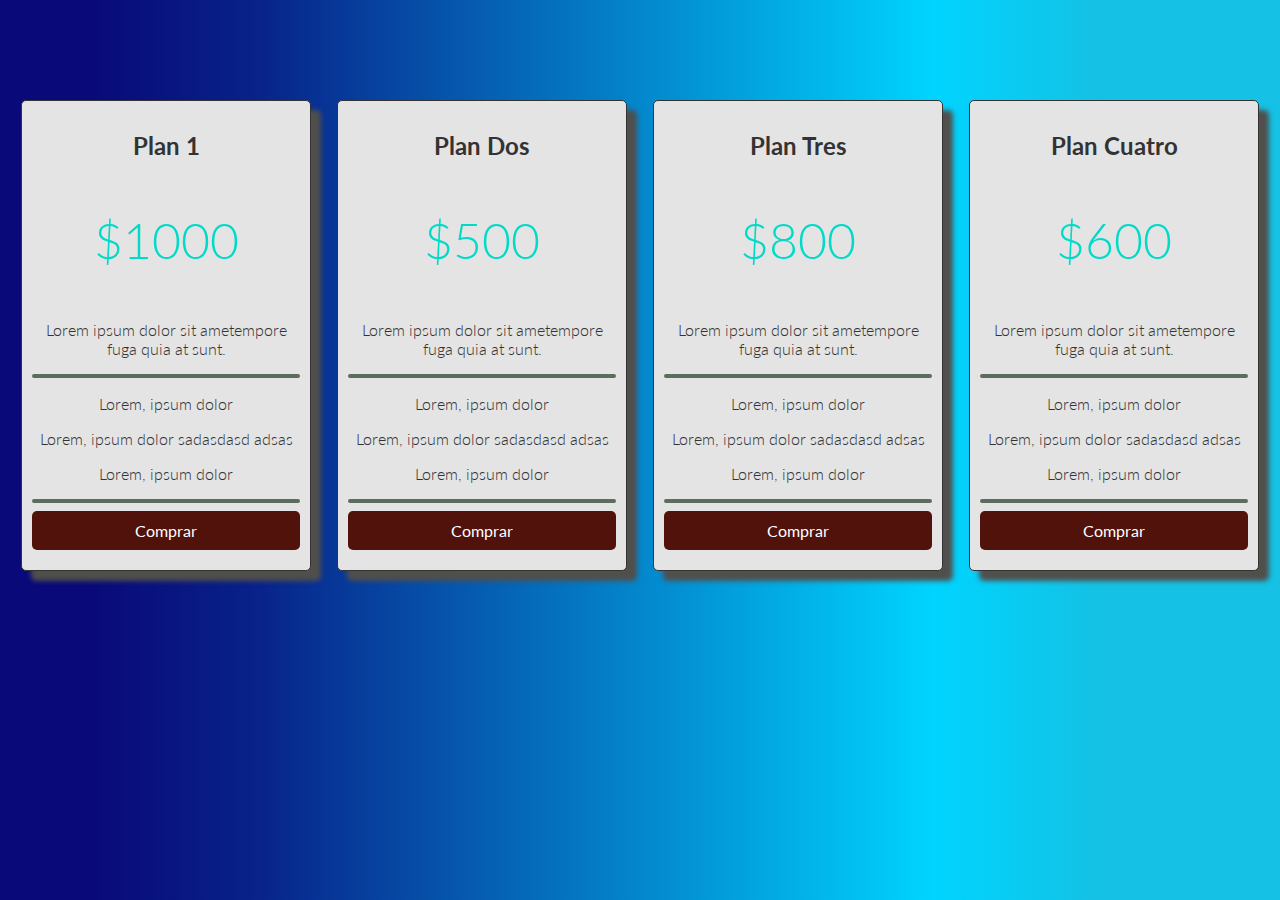
<file: index.html>
<!DOCTYPE html>
<html lang="es">
<head>
    <meta charset="UTF-8">
    <link rel="stylesheet" href="css.css">
    <link href = "https://fonts.googleapis.com/css?family= Lato & display = swap" rel = "stylesheet">
    <meta name="viewport" content="width=device-width, initial-scale=1.0">
    <meta http-equiv="X-UA-Compatible" content="ie=edge">
    <title >Planes</title>
    <link rel="icon" type="image/png" href="icono.png" />
    </head>
<body>
    <section class="contenedor flex text-center center">
        <div class="columna">
        <h2>Plan 1</h2>
        <p class="precio">$1000</p>
        <p>Lorem ipsum dolor sit ametempore fuga quia at sunt.</p>
        <hr>
        <p>Lorem, ipsum dolor</p>
        <p>Lorem, ipsum dolor sadasdasd adsas</p>
        <p>Lorem, ipsum dolor</p>
        <hr>
        <a href="" class="btn-precio">Comprar</a>
    </div>
    <div class="columna">
        <h2>Plan Dos</h2>
        <p class="precio">$500</p>
        <p>Lorem ipsum dolor sit ametempore fuga quia at sunt.</p>
        <hr>
        <p>Lorem, ipsum dolor</p>
        <p>Lorem, ipsum dolor sadasdasd adsas</p>
        <p>Lorem, ipsum dolor</p>
        <hr>
        <a href="" class="btn-precio">Comprar</a>
    </div>
    <div class="columna">
        <h2>Plan Tres</h2>
        <p class="precio">$800</p>
        <p>Lorem ipsum dolor sit ametempore fuga quia at sunt.</p>
        <hr>
        <p>Lorem, ipsum dolor</p>
        <p>Lorem, ipsum dolor sadasdasd adsas</p>
        <p>Lorem, ipsum dolor</p>
        <hr>
        <a href="" class="btn-precio">Comprar</a>
    </div>
    <div class="columna">
        <h2>Plan Cuatro</h2>
        <p class="precio">$600</p>
        <p>Lorem ipsum dolor sit ametempore fuga quia at sunt.</p>
        <hr>
        <p>Lorem, ipsum dolor</p>
        <p>Lorem, ipsum dolor sadasdasd adsas</p>
        <p>Lorem, ipsum dolor</p>
        <hr>
        <a href="" class="btn-precio">Comprar</a>
    </div>
    </section>
</body>
</html>
</file>
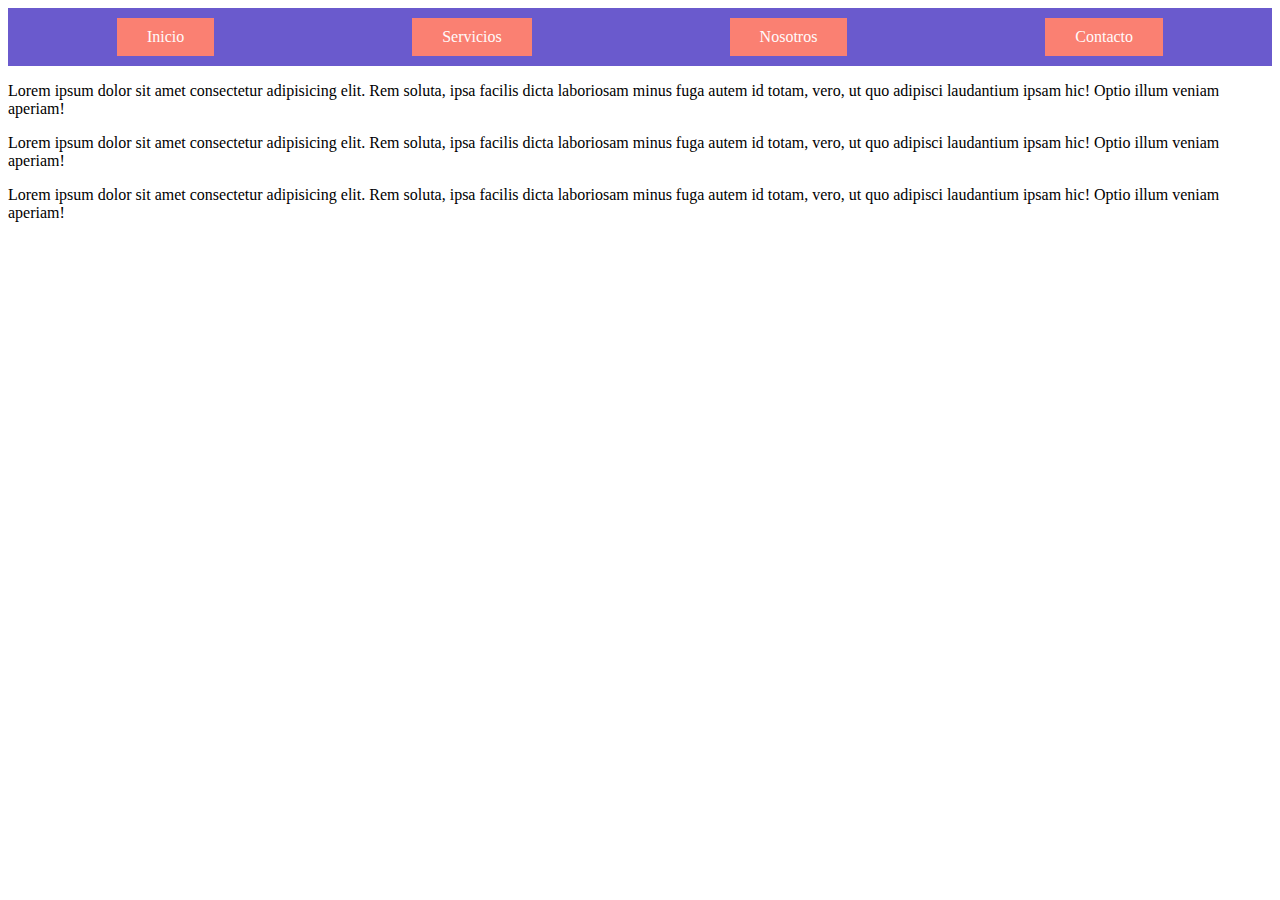
<file: atributos.html>
<!DOCTYPE html>
<html lang="es">
<head>
    <meta charset="UTF-8">
    <link rel="stylesheet" href="estilos.css">
    <meta name="viewport" content="width=device-width, initial-scale=1.0">
    <meta http-equiv="X-UA-Compatible" content="ie=edge">
    <title>Document</title>
</head>
<body>
    <nav>
        <button class="boton" onclick="action()">Menu</button>
        <a href="#" class="enlace ocultar">Inicio</a>
        <a href="#" class="enlace ocultar">Servicios</a>
        <a href="#" class="enlace ocultar">Nosotros</a>
        <a href="#" class="enlace ocultar">Contacto</a>
    </nav>
    <section>
        <p class="menu">Lorem ipsum dolor sit amet consectetur adipisicing elit. Rem soluta, ipsa facilis dicta laboriosam minus fuga autem id totam, vero, ut quo adipisci laudantium ipsam hic! Optio illum veniam aperiam!</p>
        <p class="menu">Lorem ipsum dolor sit amet consectetur adipisicing elit. Rem soluta, ipsa facilis dicta laboriosam minus fuga autem id totam, vero, ut quo adipisci laudantium ipsam hic! Optio illum veniam aperiam!</p>
        <p class="menu">Lorem ipsum dolor sit amet consectetur adipisicing elit. Rem soluta, ipsa facilis dicta laboriosam minus fuga autem id totam, vero, ut quo adipisci laudantium ipsam hic! Optio illum veniam aperiam!</p>
    </section>
    <script>
       function action(){
          var ancla = document.getElementsByClassName('enlace');
          for(var i = 0; i < ancla.length; i++){
              ancla[i].classList.toggle('ocultar');
          }

       }
    </script>
</body>
</html>
</file>
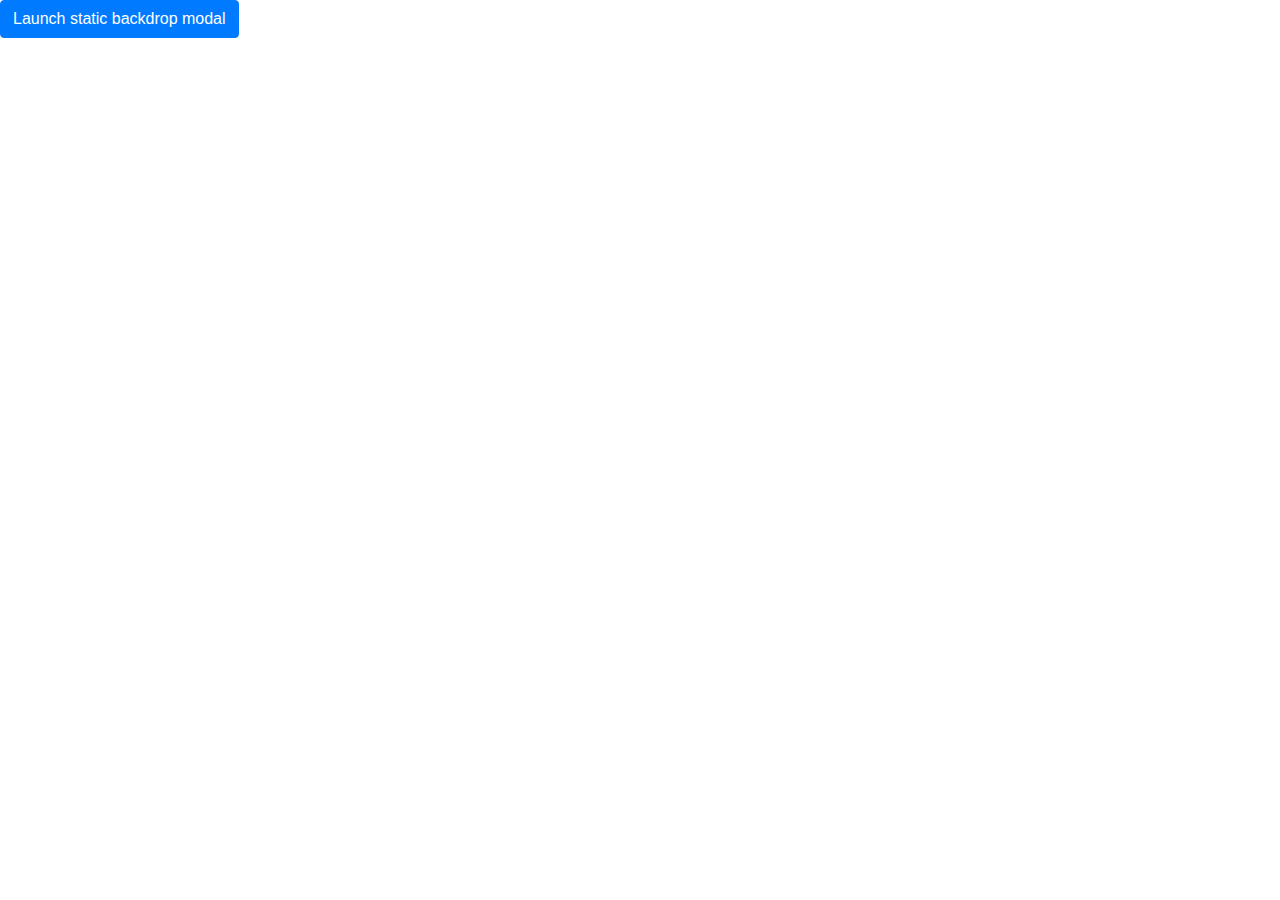
<file: bootstrap.html>
<!doctype html>
<html lang="es">
  <head>
    <!-- Required meta tags -->
    <meta charset="utf-8">
    <meta name="viewport" content="width=device-width, initial-scale=1, shrink-to-fit=no">

    <!-- Bootstrap CSS -->
    <link rel="stylesheet" href="https://stackpath.bootstrapcdn.com/bootstrap/4.4.1/css/bootstrap.min.css" integrity="sha384-Vkoo8x4CGsO3+Hhxv8T/Q5PaXtkKtu6ug5TOeNV6gBiFeWPGFN9MuhOf23Q9Ifjh" crossorigin="anonymous">

    <title>Hello, world!</title>
  </head>
  <body>
   <!-- Button trigger modal -->
<button type="button" class="btn btn-primary" data-toggle="modal" data-target="#staticBackdrop">
    Launch static backdrop modal
  </button>
  
  <!-- Modal -->
  <div class="modal fade" id="staticBackdrop" data-backdrop="static" tabindex="-1" role="dialog" aria-labelledby="staticBackdropLabel" aria-hidden="true">
    <div class="modal-dialog" role="document">
      <div class="modal-content">
        <div class="modal-header">
          <h5 class="modal-title" id="staticBackdropLabel">Modal title</h5>
          <button type="button" class="close" data-dismiss="modal" aria-label="Close">
            <span aria-hidden="true">&times;</span>
          </button>
        </div>
        <div class="modal-body">
          ...
        </div>
        <div class="modal-footer">
          <button type="button" class="btn btn-secondary" data-dismiss="modal">Close</button>
          <button type="button" class="btn btn-primary">Understood</button>
        </div>
      </div>
    </div>
  </div>
    <!-- Optional JavaScript -->
    <!-- jQuery first, then Popper.js, then Bootstrap JS -->
    <script src="https://code.jquery.com/jquery-3.4.1.slim.min.js" integrity="sha384-J6qa4849blE2+poT4WnyKhv5vZF5SrPo0iEjwBvKU7imGFAV0wwj1yYfoRSJoZ+n" crossorigin="anonymous"></script>
    <script src="https://cdn.jsdelivr.net/npm/popper.js@1.16.0/dist/umd/popper.min.js" integrity="sha384-Q6E9RHvbIyZFJoft+2mJbHaEWldlvI9IOYy5n3zV9zzTtmI3UksdQRVvoxMfooAo" crossorigin="anonymous"></script>
    <script src="https://stackpath.bootstrapcdn.com/bootstrap/4.4.1/js/bootstrap.min.js" integrity="sha384-wfSDF2E50Y2D1uUdj0O3uMBJnjuUD4Ih7YwaYd1iqfktj0Uod8GCExl3Og8ifwB6" crossorigin="anonymous"></script>
  </body>
</html>
</file>
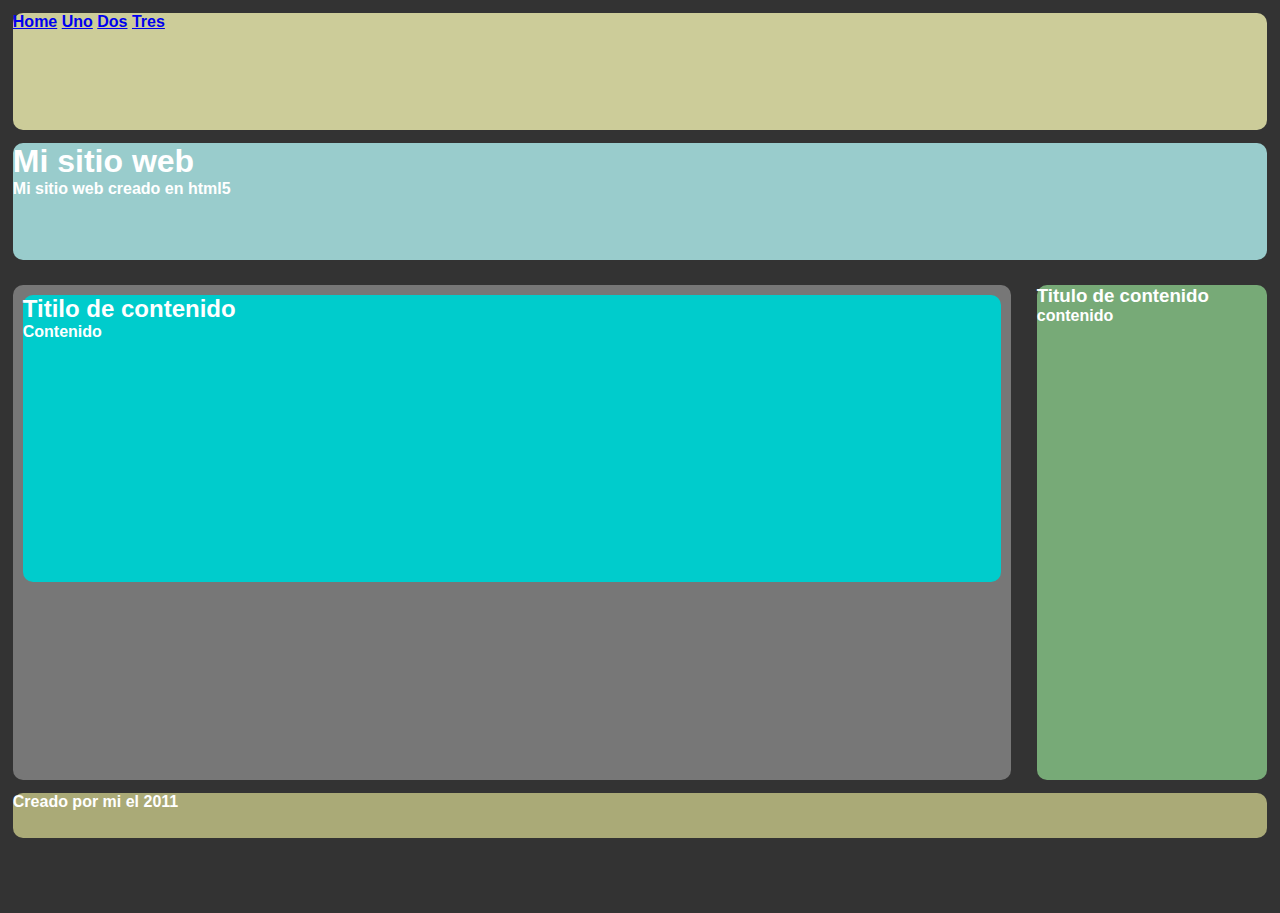
<file: etiqueta.html>
<!DOCTYPE html>
<html lang="es">
<head>
<title>Titulo de la web| Menos de 55 caracteres</title>
<meta charset="utf-8" />
<meta name="viewport" content="width=device-width, user-scalable=no">
<meta name="description" content="Debe contener las palabras clave, tratar de atraer clicks y de longitud entre 150 y 160 caracteres">
<link rel="stylesheet" href="estilos2.css" />
<link rel="shortcut icon" href="/favicon.ico" />
</head>

<body>
    <nav>
        <a class="active" href="/index.htm">Home</a>
        <a href="/uno.htm">Uno</a>
        <a href="/dos.htm">Dos</a>
        <a href="/tres.htm">Tres</a>
    </nav>
    <header>
       <h1>Mi sitio web</h1>
       <p>Mi sitio web creado en html5</p>

    </header>
    <section>
       <article>
           <h2>Titilo de contenido</h2>
           <p> Contenido </p>
       </article>
    </section>
    <aside>
       <h3>Titulo de contenido</h3>
           <p>contenido</p>
    </aside>
    <footer>
        Creado por mi el 2011
    </footer>
</body>
</html>
</file>
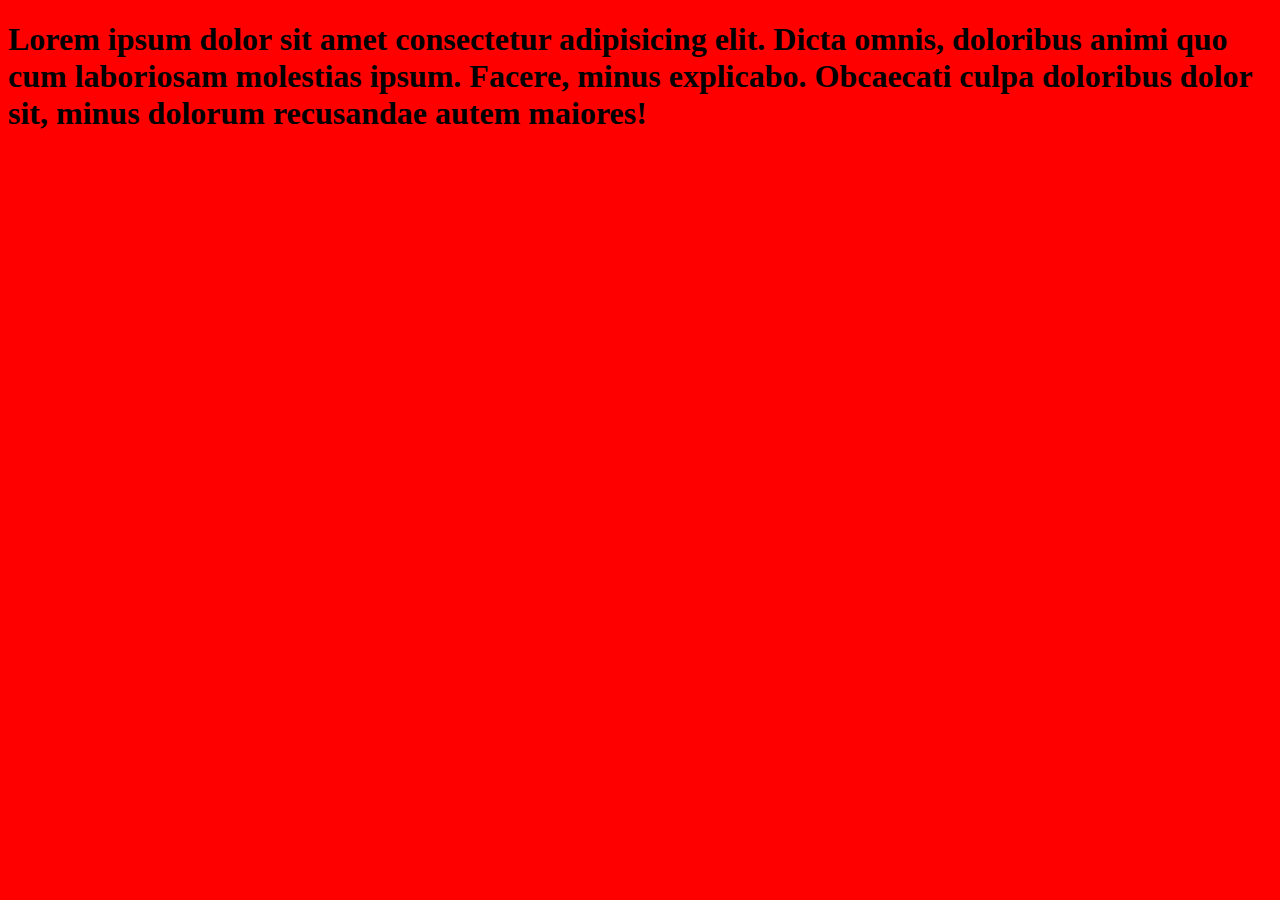
<file: meta.html>
<!DOCTYPE html>
<html lang="en">
<head>
    <meta charset="UTF-8">
    <meta name="viewport" content="width=device-width, user-scalable=no">
    <title>Document</title>
</head>
<body bgcolor="red">
    <H1>Lorem ipsum dolor sit amet consectetur adipisicing elit. Dicta omnis, doloribus animi quo cum laboriosam molestias ipsum. Facere, minus explicabo. Obcaecati culpa doloribus dolor sit, minus dolorum recusandae autem maiores!</H1>
</body>
</html>
</file>
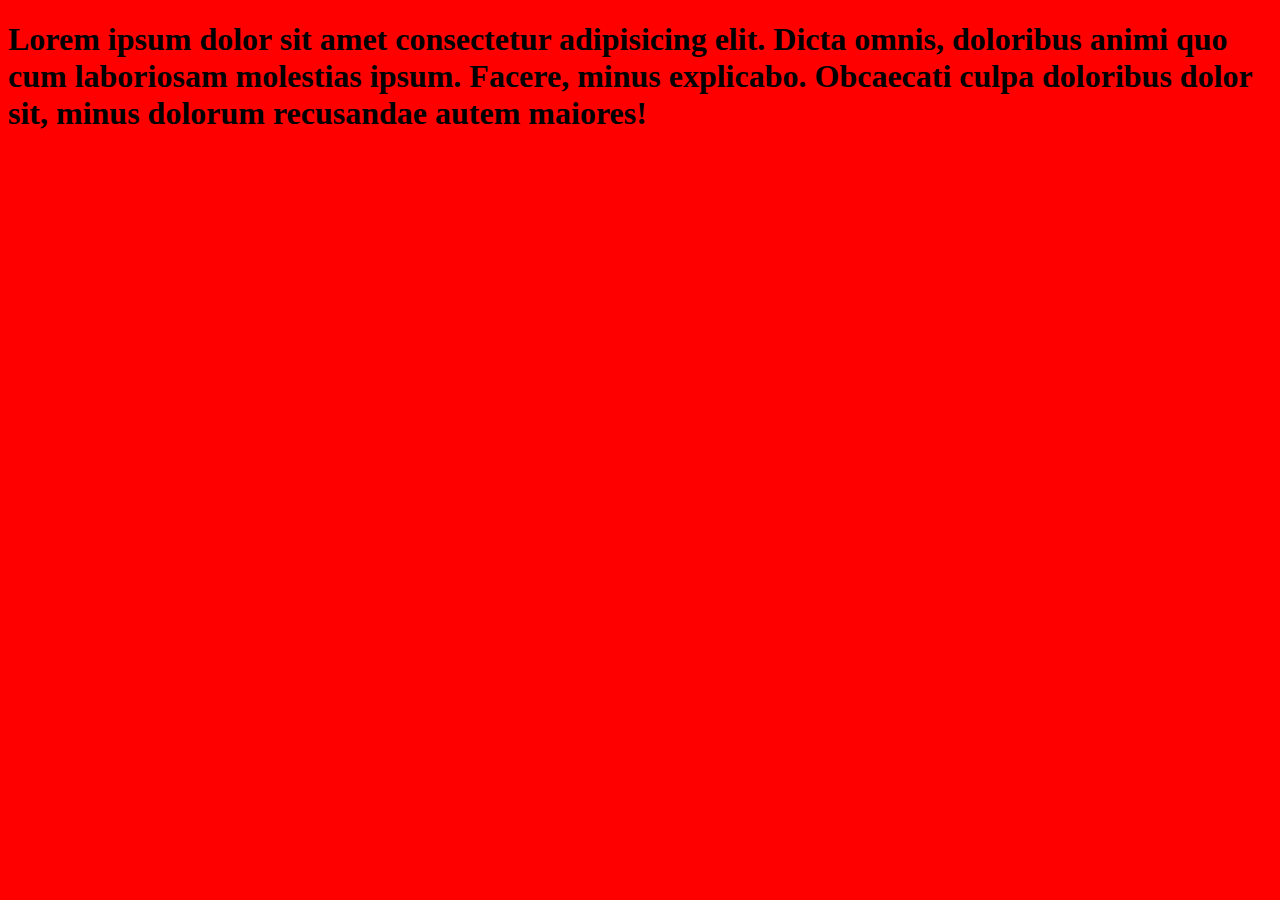
<file: sinetiqueta.html>
<!DOCTYPE html>
<html lang="en">
<head>
    <meta charset="UTF-8">

    <title>Document</title>
</head>
<body bgcolor="red">
    <H1>Lorem ipsum dolor sit amet consectetur adipisicing elit. Dicta omnis, doloribus animi quo cum laboriosam molestias ipsum. Facere, minus explicabo. Obcaecati culpa doloribus dolor sit, minus dolorum recusandae autem maiores!</H1>
</body>
</html>
</file>
<file: css.css>
body{
    font-family: 'Lato', sans-serif;
    background: rgb(40, 40, 223);
background: linear-gradient(90deg, rgba(9,9,121,1) 7%, rgba(8,34,138,1) 20%, rgba(0,212,255,1) 73%, rgba(21,193,228,1) 86%);
}

h2{
    font-weight: 700;
}

p{
    font-weight: 300;
}

.contenedor{
    margin: 0 auto;
    width: 100%;  
}

.flex{
    display: flex;
    flex-wrap: wrap;
}

.text-center{
    text-align: center;
}

.columna{
   background: rgb(228, 228, 228);
   color: #333;
   border: 1px solid #333;
   margin: 0 auto;
   padding: 10px;
   border-radius: 5px;
   box-shadow: 10px 10px 5px rgb(80, 79, 76);
   width: 23%;
   box-sizing: border-box;
   
}
.precio{
    font-size: 50px;
    color: #00dac7;
}

.btn-precio{
    background: rgb(80, 18, 11);
    display: block;
    text-decoration: none;
    padding: 10px;
    color: #fff;
    border-radius: 5px;
    margin-bottom: 10px;
}
.center{
    margin-top: 100px;
}
.btn-precio:hover{
    background: rgb(240, 83, 66);
}
@media (max-width: 1070px){
    .columna{
        width: 48%;
        margin-bottom: 20px;
    }
}
@media (max-width: 600px){
    .columna{
        width: 100%;
        margin-bottom: 20px;
    }
}

hr{
    border: 2px solid rgb(93, 109, 93);
    border-radius: 5px;
}
</file>
<file: estilos.css>
.enlace{
    display:inline-block;
    background: salmon;
    color: snow;
    padding: 10px 30px;
    text-decoration: none;
}

.enlace:hover{
    background: rosybrown;
}

.enlace:active{
    background: springgreen;
}

nav{
    background: slateblue;
    padding: 10px;
    display: flex;
    justify-content: space-around;
}
.boton{
     background: salmon;
     color: snow;
     padding: 10px 0;
     border: 2px solid snow;
     display: none;   
}
@media(max-width: 600px){
    nav{
        flex-direction: column;
    }
    .enlace{
        margin: 5px 0;
    }
    .boton{
        display: inline-block;
    }
    .ocultar{
        display: none;
    }
}
</file>
<file: estilos2.css>
* {margin:0; padding:0; border:0;}
 html, body {
     width: auto;
     height: 100%;
     font-family:Verdana, Geneva, sans-serif;
     font-weight:bold;
     background-color:#333;
 }
 header{
     position:relative;
     background-color:#9CC;
     color:#FFF;
     width:98%;
     height:13%;
     margin: 0px auto;}
 nav{
     position:relative;
     background-color:#CC9;
     color:#FFF;
     width:98%;
     height:13%;
     margin: 0px auto;}
 section{
     position:relative;
     float:left;
     background-color:#777;
     width:78%;
     height:55%;
     color:#FFF;
 }
 article{
     background-color: #0CC;
     width:98%;
     height:58%;
     color:#FFF;
 }
 aside{
     position:relative;
     background-color:#7A7;
     width:18%;
     height:55%;
     color:#FFF;
     float:left;
 }
 footer{
     position:relative;
    background-color:#AA7;
    width:98%;
    height:5%;
    color:#FFF;
    clear:both;
 }
header,section,footer,aside,article,nav{
-webkit-border-radius: 10px;
-moz-border-radius: 10px;
border-radius: 10px;
margin:1%;}
</file>
